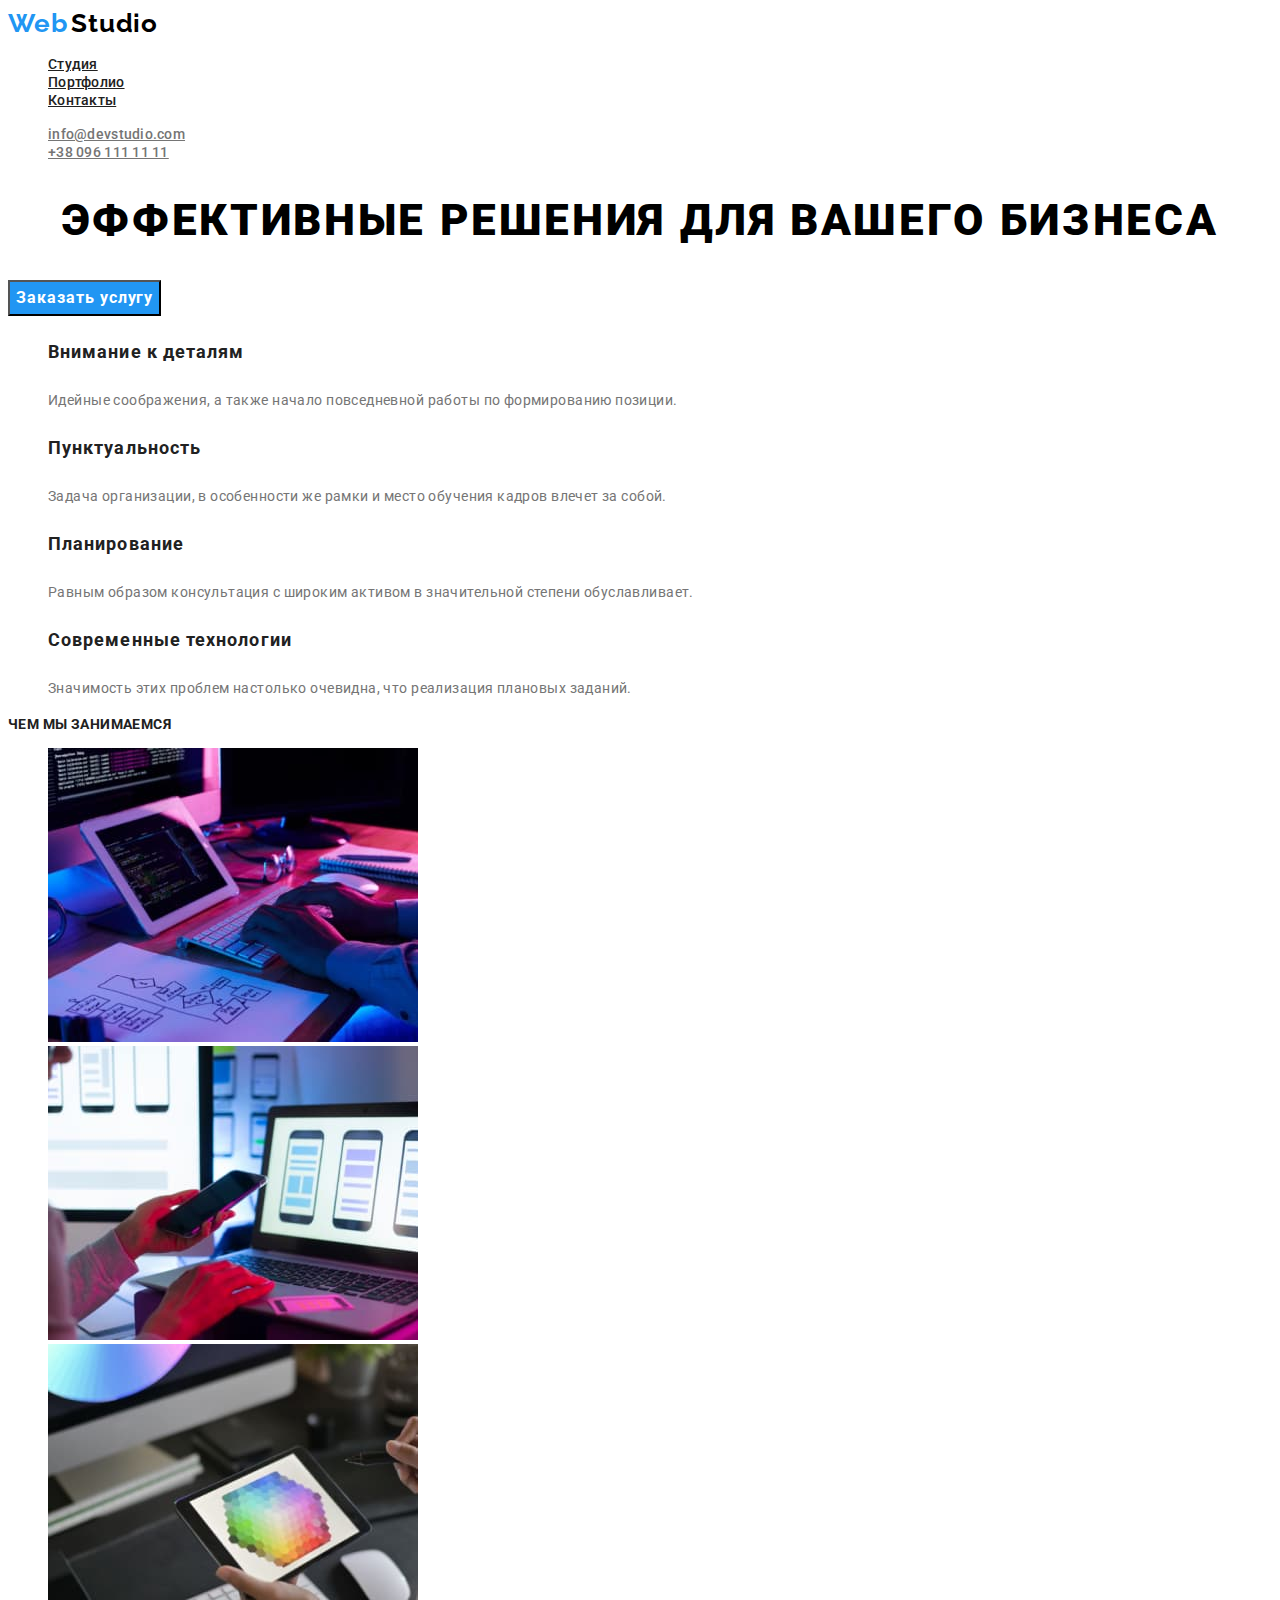
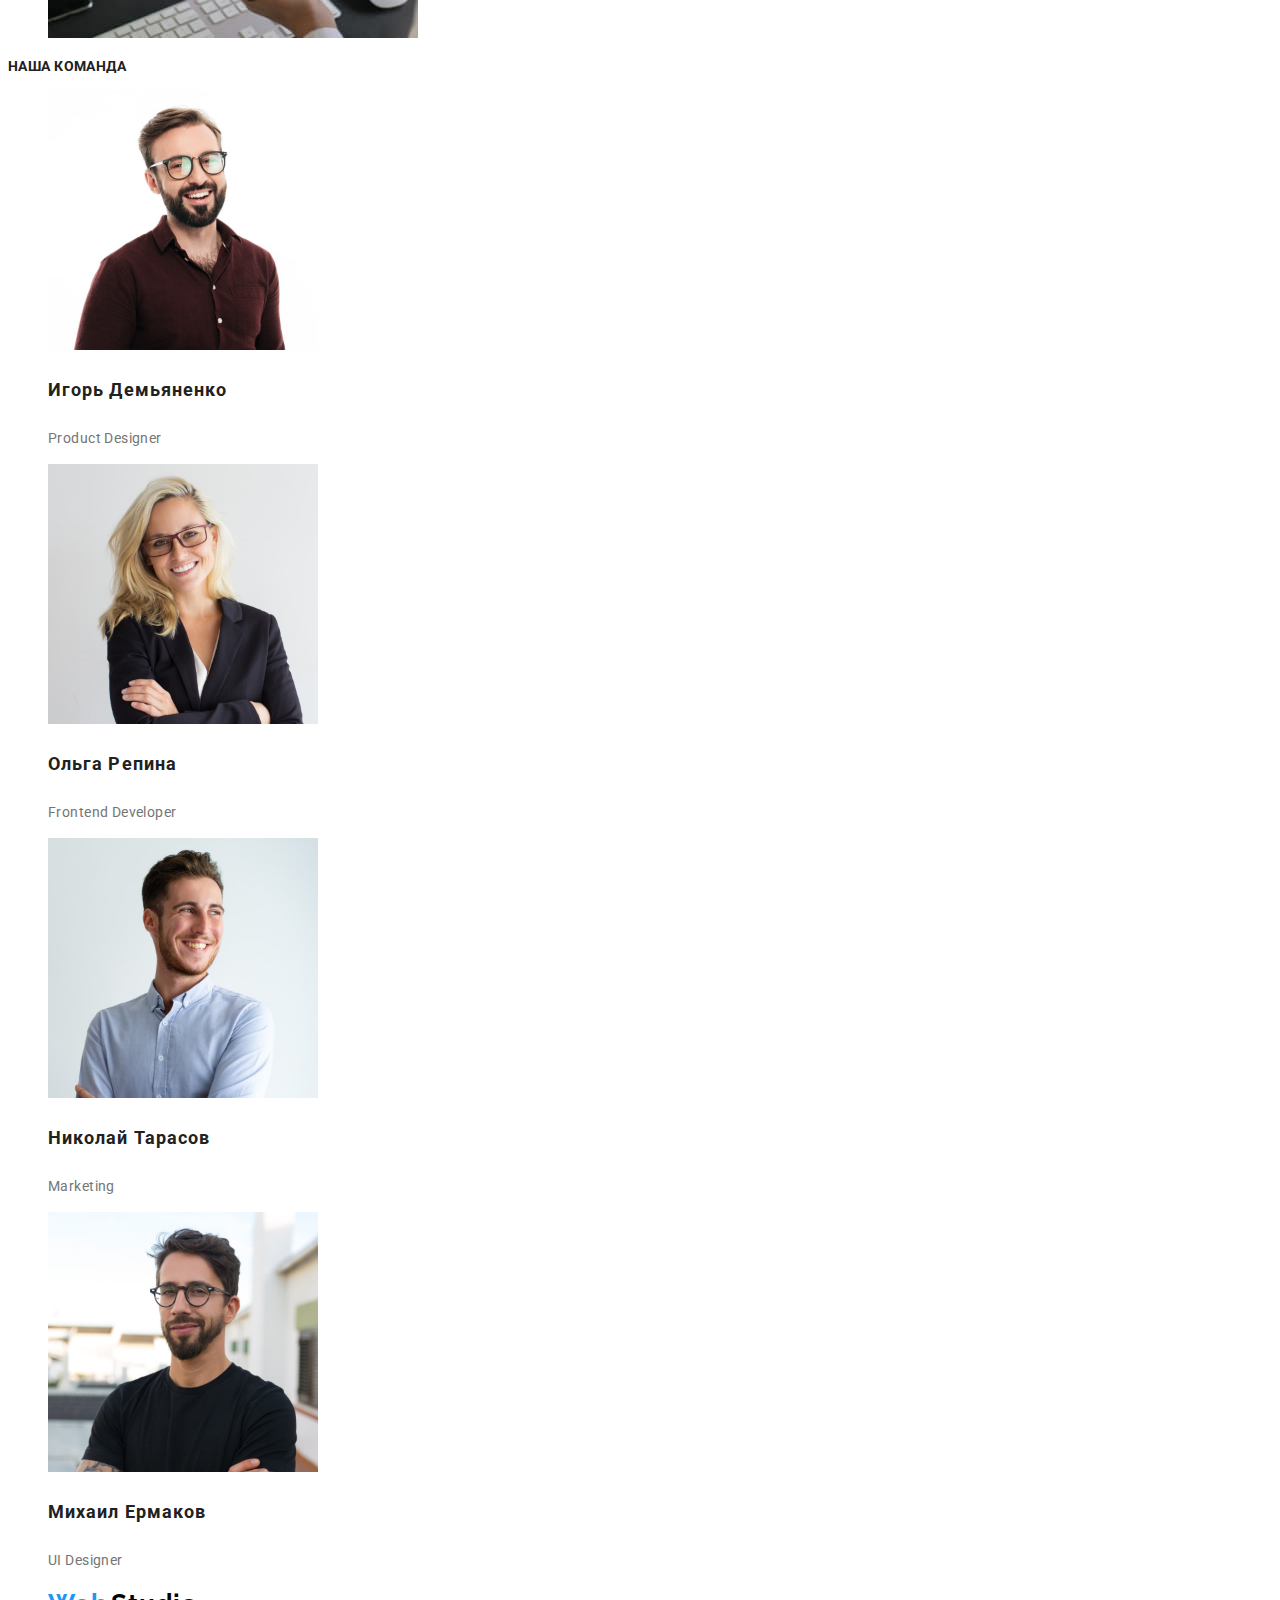
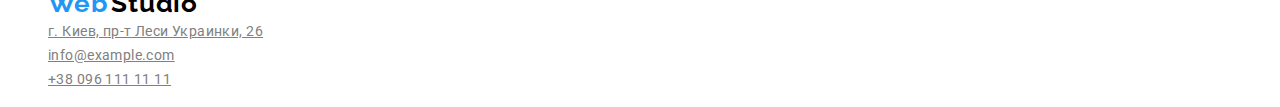
<file: index.html>
<!DOCTYPE html>
<html lang="ru">
<head>
    <meta charset="UTF-8">
    <meta http-equiv="X-UA-Compatible" content="IE=edge">
    <meta name="viewport" content="width=device-width, initial-scale=1.0">
    <title>Document</title>
    <link rel="preconnect" href="https://fonts.googleapis.com">
    <link rel="preconnect" href="https://fonts.gstatic.com" crossorigin>
    <link href="https://fonts.googleapis.com/css2?family=Raleway:wght@700&family=Roboto:ital,wght@0,400;0,500;0,700;1,900&display=swap" rel="stylesheet">
    <link rel="stylesheet" href="./css/styles.css">
</head>
<body>  
    <header>
     <span class="accentlogo" >Web</span>
     <span class="accentlogo-S" >Studio</span>
     <nav> 
      <ul>
         <li>
            <a class="navigation-list-link" href="./index.html">Студия</a>
         </li>
         <li>
            <a class="navigation-list-link" href="./portfolio.html">Портфолио</a>
         </li>
         <li>
            <a class="navigation-list-link" href="">Контакты</a>
         </li>
      </ul>
     </nav>
     <ul>
         <li>
            <a class="contact" href="info@devstudio.com">info@devstudio.com</a>  
         </li>
         <li>
            <a class="contact" href="tel:+380961111111">+38 096 111 11 11</a>
         </li>
     </ul>
    </header>
    <main>
        <section>
            <h1>Эффективные решения для вашего бизнеса</h1>
            <button class="button" type="button">Заказать услугу</button>
        </section>
        <section>
            <h2 class="visually-hidden"> особенности</h2>
            <ul>
                <li>
                    <h3>Внимание к деталям</h3>
                    <p>Идейные соображения, а также начало повседневной работы по формированию позиции.</p>
                </li>
                <li>
                    <h3>Пунктуальность</h3>
                    <p>Задача организации, в особенности же рамки и место обучения кадров влечет за собой.</p>
                </li>
                <li>
                    <h3>Планирование</h3>
                    <p>Равным образом консультация с широким активом в значительной степени обуславливает.</p>
                </li>
                <li>
                    <h3>Современные технологии</h3>
                    <p>Значимость этих проблем настолько очевидна, что реализация плановых заданий.</p>
                </li>
            </ul>
            <h2>Чем мы занимаемся</h2>
            <ul>
                <li><img src="./images/What-are-we-doing-1.jpg" alt="клавиатура" width="370" height="294" /></li>
                <li><img src="./images/What-are-we-doing-2.jpg" alt="ноутбук" width="370" height="294" /></li>
                <li><img src="./images/What-are-we-doing-3.jpg" alt="планшет" width="370"  height="294" /></li>
            </ul>
        </section>
        <section>
            <h2>Наша команда</h2>
            <ul>
              <li><img src="./images/our-team-1.jpg" alt="продукт дизайнер" width="270" height="260" />
                <h3>Игорь Демьяненко</h3>
                <p lang="en" >Product Designer</p>
              </li>
              <li><img src="./images/our-team-2.jpg" alt="девелопер" width="270" height="260" />
                <h3>Ольга Репина</h3>
                <p lang="en" >Frontend Developer</p>
              </li>
               <li><img src="./images/our-team-3.jpg" alt="маркетинг" width="270" height="260" />
                <h3>Николай Тарасов</h3>
                <p lang="en" >Marketing</p>
              </li>
              <li><img src="./images/our-team-4.jpg" alt="дизайнер" width="270" height="260" />
                <h3>Михаил Ермаков</h3>
                <p lang="en" >UI Designer</p>
              </li>
            </ul>
        </section>
    </main>
    <footer>
        <address>
            <ul>
                <li>
                    <span class="accentlogo" >Web</span>
                    <span class="accentlogo-S" >Studio</span> 
                </li>
                <li>
                    <a class="contact-map" href="https://goo.gl/maps/sQ5Kd29zomoHEK1x6" target="_blank" rel="noopener noreferrer" >г. Киев, пр-т Леси Украинки, 26</a>
                </li>
                <li>
                    <a class="contact-down" href="malito=info@example.com">info@example.com</a>
                </li>
                <li>
                    <a class="contact-down" href="tel:+380961111111">+38 096 111 11 11</a>
                </li>
            </ul>  
        </address>
    </footer>
</body>
</html>
</file>
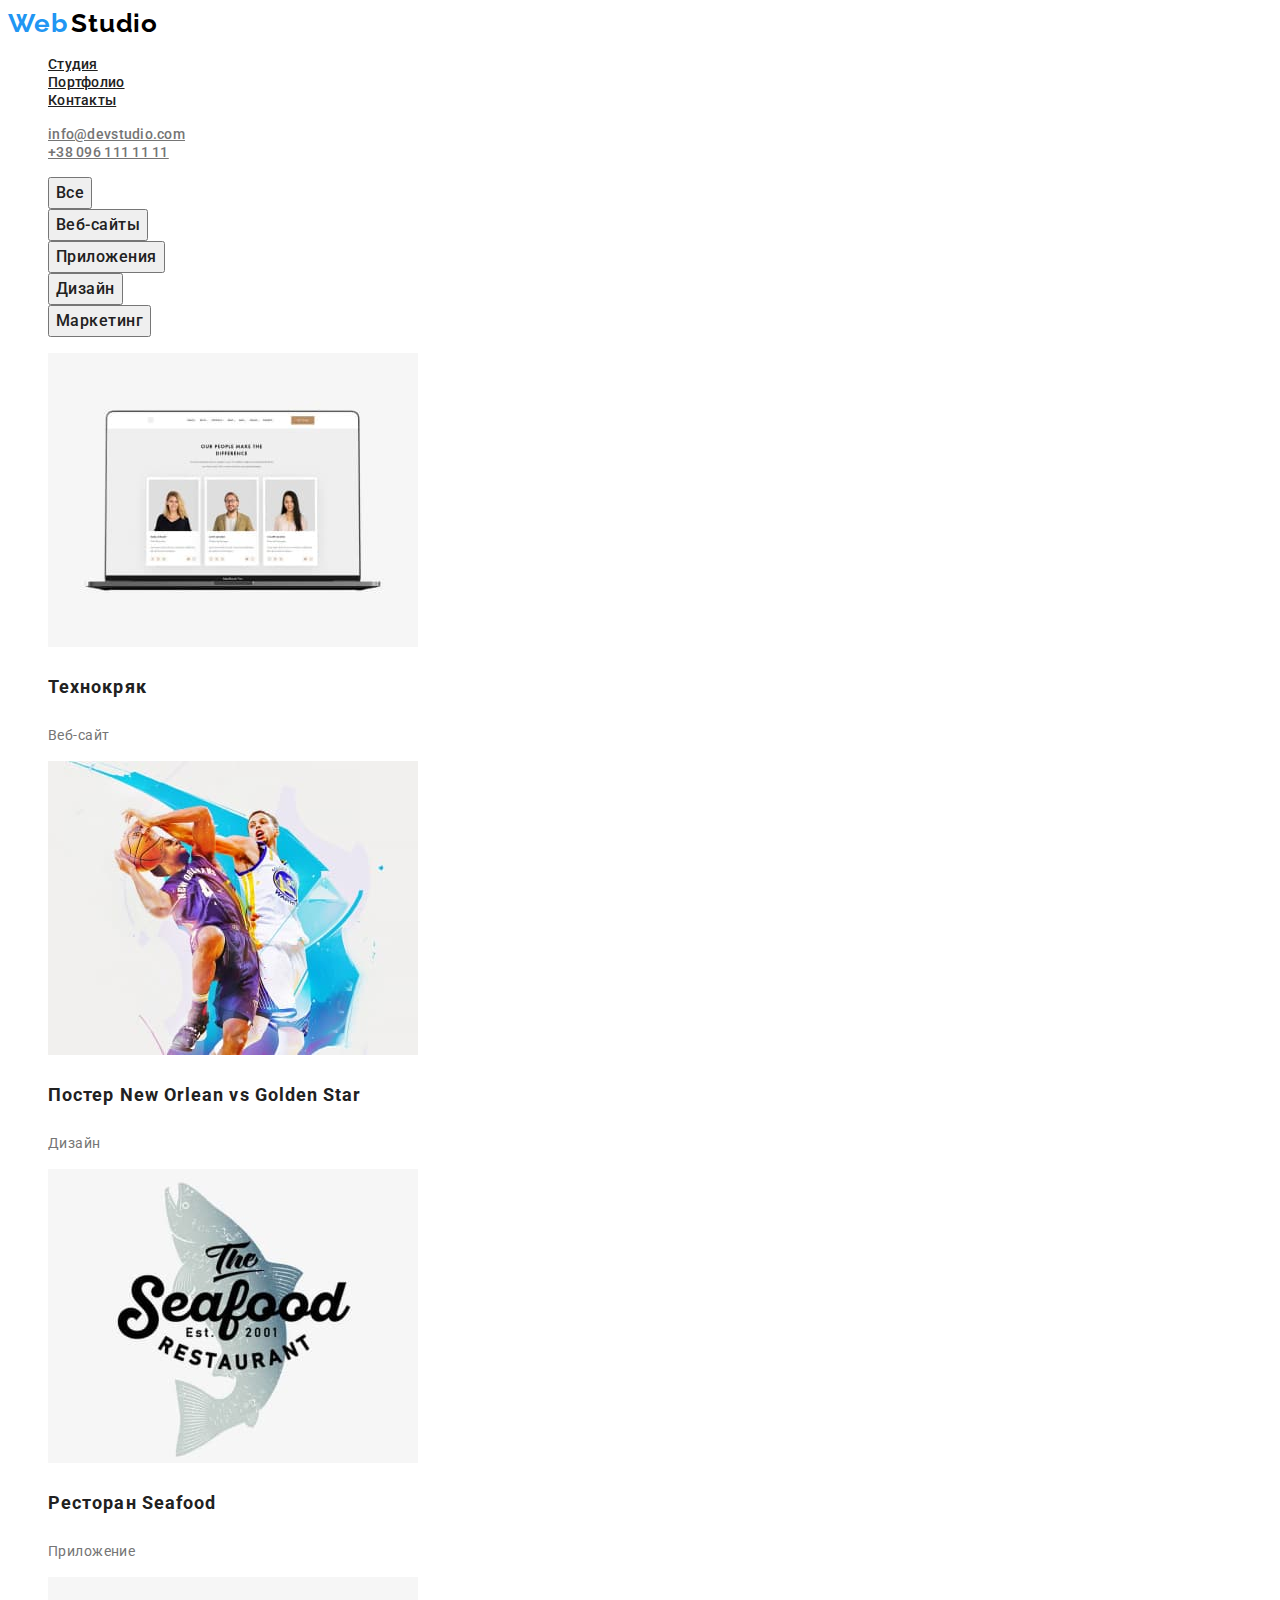
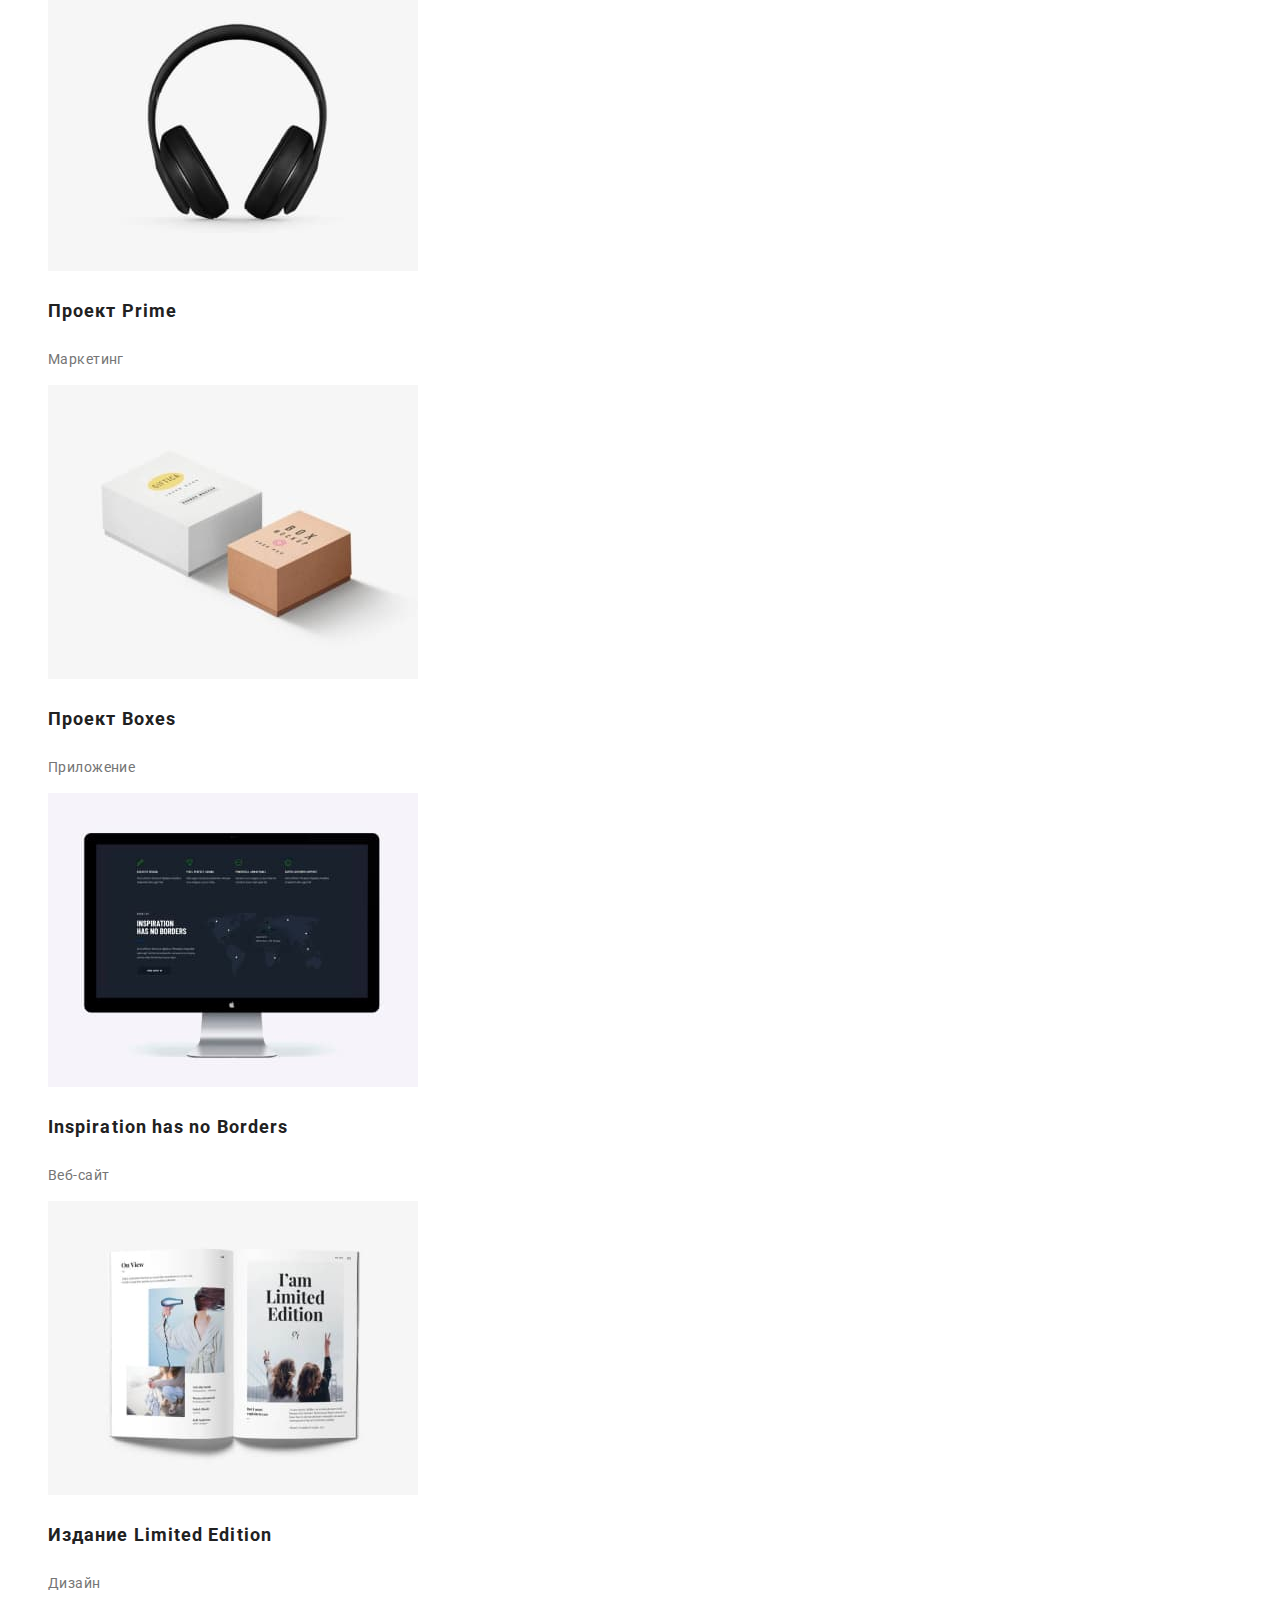
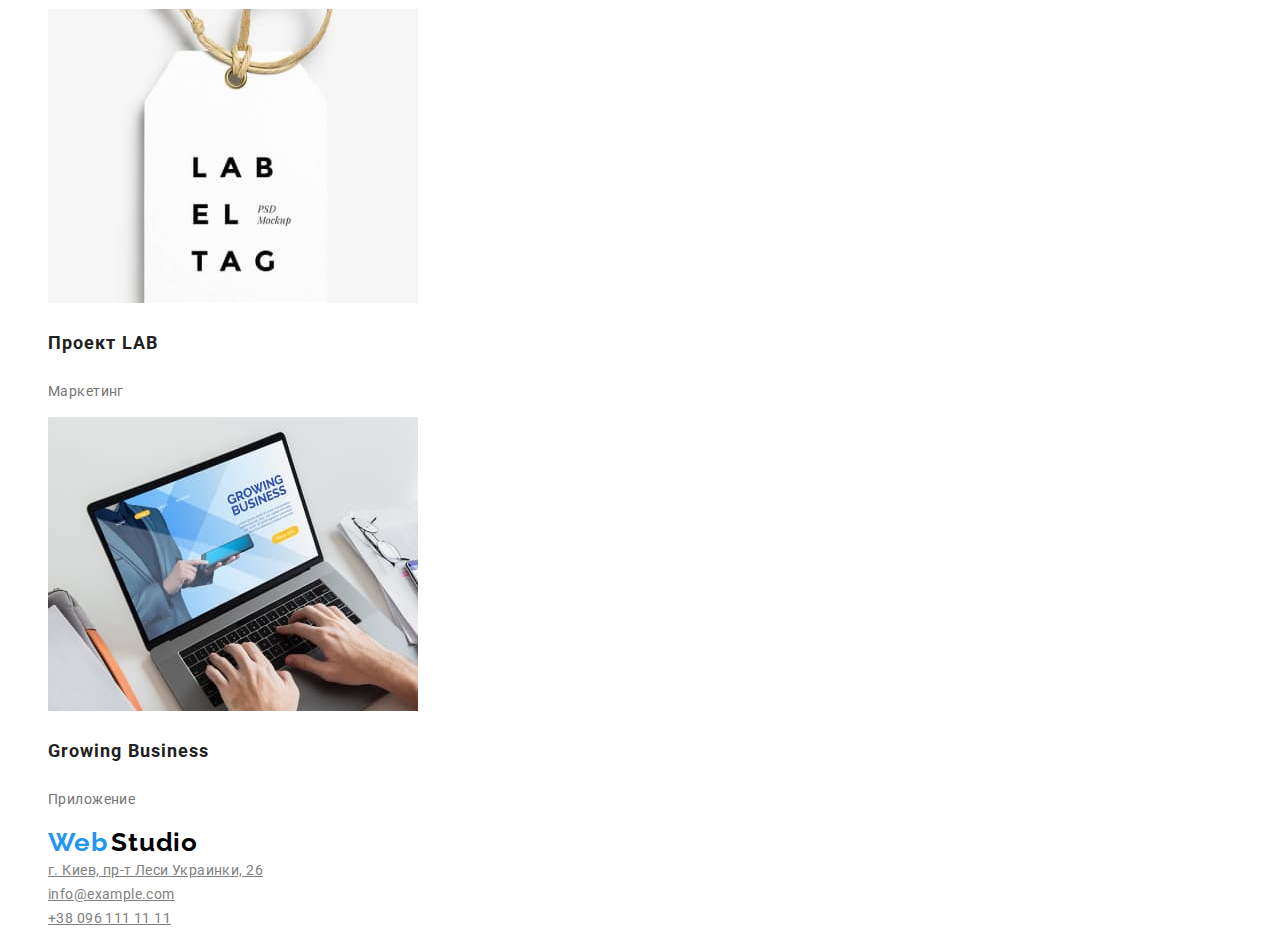
<file: portfolio.html>
<!DOCTYPE html>
<html lang="ru">
<head>
    <meta charset="UTF-8">
    <meta http-equiv="X-UA-Compatible" content="IE=edge">
    <meta name="viewport" content="width=device-width, initial-scale=1.0">
    <title>Document</title>
    <link rel="preconnect" href="https://fonts.googleapis.com">
    <link rel="preconnect" href="https://fonts.gstatic.com" crossorigin>
    <link href="https://fonts.googleapis.com/css2?family=Raleway:wght@700&family=Roboto:ital,wght@0,400;0,500;0,700;1,900&display=swap" rel="stylesheet">
    <link rel="stylesheet" href="./css/styles.css">
</head>
<body>
    <header>
    <span class="accentlogo" >Web</span>
    <span class="accentlogo-S" >Studio</span>
     <nav> 
      <ul>
         <li>
            <a class="navigation-list-link" href="./index.html">Студия</a>
         </li>
         <li>
            <a class="navigation-list-link" href="./portfolio.html">Портфолио</a>
         </li>
         <li>
            <a class="navigation-list-link" href="">Контакты</a>
         </li>
      </ul>
     </nav>
     <ul>
         <li>
            <a class="contact" href="info@devstudio.com">info@devstudio.com</a>  
         </li>
         <li>
            <a class="contact" href="tel:+380961111111">+38 096 111 11 11</a>
         </li>
     </ul>
    </header>
    <main>
        <section>
          <h2 class="visually-hidden"> наши работы</h2>
          <ul>
            <li>
              <button class="list-link-1" type="button">Все</button>
            </li>
            <li>
              <button class="list-link-2" type="button">Веб-сайты</button>  
            </li>
            <li>
              <button class="list-link-3" type="button">Приложения</button>
            </li>
            <li>
              <button class="list-link-4" type="button">Дизайн</button>
            </li>
            <li>
              <button class="list-link-5" type="button">Маркетинг</button>
            </li>
          </ul>
        </section>
        <ul>
            <li><img src="./images/Techno.jpg" alt="технокряк" width="370" height="294" />
              <h3>Технокряк</h3>
              <p>Веб-сайт</p>
            </li>
            <li><img src="./images/Poster.jpg" alt="постер" width="370" height="294" />
              <h3>Постер New Orlean vs Golden Star</h3>
              <p>Дизайн</p>
            </li>
             <li><img src="./images/Restaurant.jpg" alt="ресторан" width="370" height="294" />
              <h3>Ресторан Seafood</h3>
              <p>Приложение</p>
            </li>
            <li><img src="./images/Prime.jpg" alt="прайм" width="370" height="294" />
              <h3>Проект Prime</h3>
              <p>Маркетинг</p>
            </li>
            <li><img src="./images/Boxes.jpg" alt="бокси" width="370" height="294" />
                <h3>Проект Boxes</h3>
                <p>Приложение</p>
              </li>
              <li><img src="./images/Inspiration.jpg" alt="без границ" width="370" height="294" />
                <h3>Inspiration has no Borders</h3>
                <p>Веб-сайт</p>
              </li>
               <li><img src="./images/Limited-edition.jpg" alt="издание" width="370" height="294" />
                <h3>Издание Limited Edition</h3>
                <p>Дизайн</p>
              </li>
              <li><img src="./images/Lab.jpg" alt="проект" width="370" height="294" />
                <h3>Проект LAB</h3>
                <p>Маркетинг</p>
              </li>
              <li><img src="./images/Growing.jpg" alt="рост бизнеса" width="370" height="294" />
                <h3>Growing Business</h3>
                <p>Приложение</p>
              </li>
          </ul>
    </main>
    <footer>
        <address>
            <ul>
                <li>
                  <span class="accentlogo" >Web</span>
                  <span class="accentlogo-S" >Studio</span> 
                </li>
                <li>
                    <a class="contact-map" href="https://goo.gl/maps/sQ5Kd29zomoHEK1x6" target="_blank" rel="noopener noreferrer" >г. Киев, пр-т Леси Украинки, 26</a>
                </li>
                <li>
                    <a class="contact-down" href="malito=info@example.com">info@example.com</a>
                </li>
                <li>
                    <a class="contact-down" href="tel:+380961111111">+38 096 111 11 11</a>
                </li>
            </ul>  
        </address>
    </footer>
    
</body>
</html>
</file>
<file: css/styles.css>
body {
    background-color: white;
    }
ul {
    list-style: none;
}
.visually-hidden {
    position: fixed;
    transform: scale(0);}
h1 {
    font-family: Roboto;
    font-style: normal;
    font-weight: 900;
    font-size: 44px;
    line-height: 60px;
    text-align: center;
    letter-spacing: 0.06em;
    text-transform: uppercase;
    color: rgb(117, 107, 107)241, 228, 228);
}
h2 {
    font-family: Roboto;
    font-style: normal;
    font-weight: bold;
    font-size: 14px;
    line-height: 16px;
    letter-spacing: 0.03em;
    text-transform: uppercase;
    color: #212121;
 }
h3 {
    font-family: Roboto;
    font-style: normal;
    font-weight: bold;
    font-size: 18px;
    line-height: 36px;
    letter-spacing: 0.06em;
    color: #212121;
}
p {
    font-family: Roboto;
    font-style: normal;
    font-weight: normal;
    font-size: 14px;
    line-height: 24px;
    letter-spacing: 0.03em;
    color: #757575;
}
.navigation-list-link
{
    font-family: Roboto;
    font-style: normal;
    font-weight: 500;
    font-size: 14px;
    line-height: 16px;
    letter-spacing: 0.02em;
    color: #212121;
}
.navigation-list-link:hover,
.navigation-list-link:focus
 {
    color: #2196F3;
}
.contact {
    font-family: Roboto;
    font-style: normal;
    font-weight: 500;
    font-size: 14px;
    line-height: 16px;
    letter-spacing: 0.02em;
    color: #757575;
}
.contact:hover {
    color: #2196F3;
}
.contact-down {
    font-family: Roboto;
    font-style: normal;
    font-weight: normal;
    font-size: 14px;
    line-height: 24px;
    letter-spacing: 0.03em;
    color: grey;
}
.button {
    font-family: Roboto;
    font-style: normal;
    font-weight: bold;
    font-size: 16px;
    line-height: 30px;
    display: flex;
    align-items: center;
    text-align: center;
    letter-spacing: 0.06em;
    color: #FFFFFF;
    background: #2196F3;
}
.contact-map {
    font-family: Roboto;
    font-style: normal;
    font-weight: normal;
    font-size: 14px;
    line-height: 24px;
    letter-spacing: 0.03em;
    color: gray;
}
.list-link-1 {
    font-family: Roboto;
    font-style: normal;
    font-weight: 500;
    font-size: 16px;
    line-height: 26px;
    letter-spacing: 0.03em;
    color: #212121;
}
.list-link-1:hover {
    color: white;
    background-color: #2196F3;
}
.list-link-2 {
    font-family: Roboto;
    font-style: normal;
    font-weight: 500;
    font-size: 16px;
    line-height: 26px;
    letter-spacing: 0.03em;
    color: #212121;
}
.list-link-2:hover {
    color: white;
    background-color: #2196F3;
}
.list-link-3 {
    font-family: Roboto;
    font-style: normal;
    font-weight: 500;
    font-size: 16px;
    line-height: 26px;
    letter-spacing: 0.03em;
    color: #212121;
}
.list-link-3:hover {
    color: white;
    background-color: #2196F3;
}
.list-link-4 {
    font-family: Roboto;
    font-style: normal;
    font-weight: 500;
    font-size: 16px;
    line-height: 26px;
    letter-spacing: 0.03em;
    color: #212121;
}
.list-link-4:hover {
    color: white;
    background-color: #2196F3;
}
.list-link-5 {
    font-family: Roboto;
    font-style: normal;
    font-weight: 500;
    font-size: 16px;
    line-height: 26px;
    letter-spacing: 0.03em;
    color: #212121;
}
.list-link-5:hover {
    color: white;
    background-color: #2196F3;
}
.accentlogo {
    font-family: Raleway;
    font-style: normal;
    font-weight: bold;
    font-size: 26px;
    line-height: 31px;
    letter-spacing: 0.03em;
    color: #2196F3;     
}
.accentlogo-S {
    font-family: Raleway;
    font-style: normal;
    font-weight: bold;
    font-size: 26px;
    line-height: 31px;
    letter-spacing: 0.03em;
    color: black;     
}
</file>
